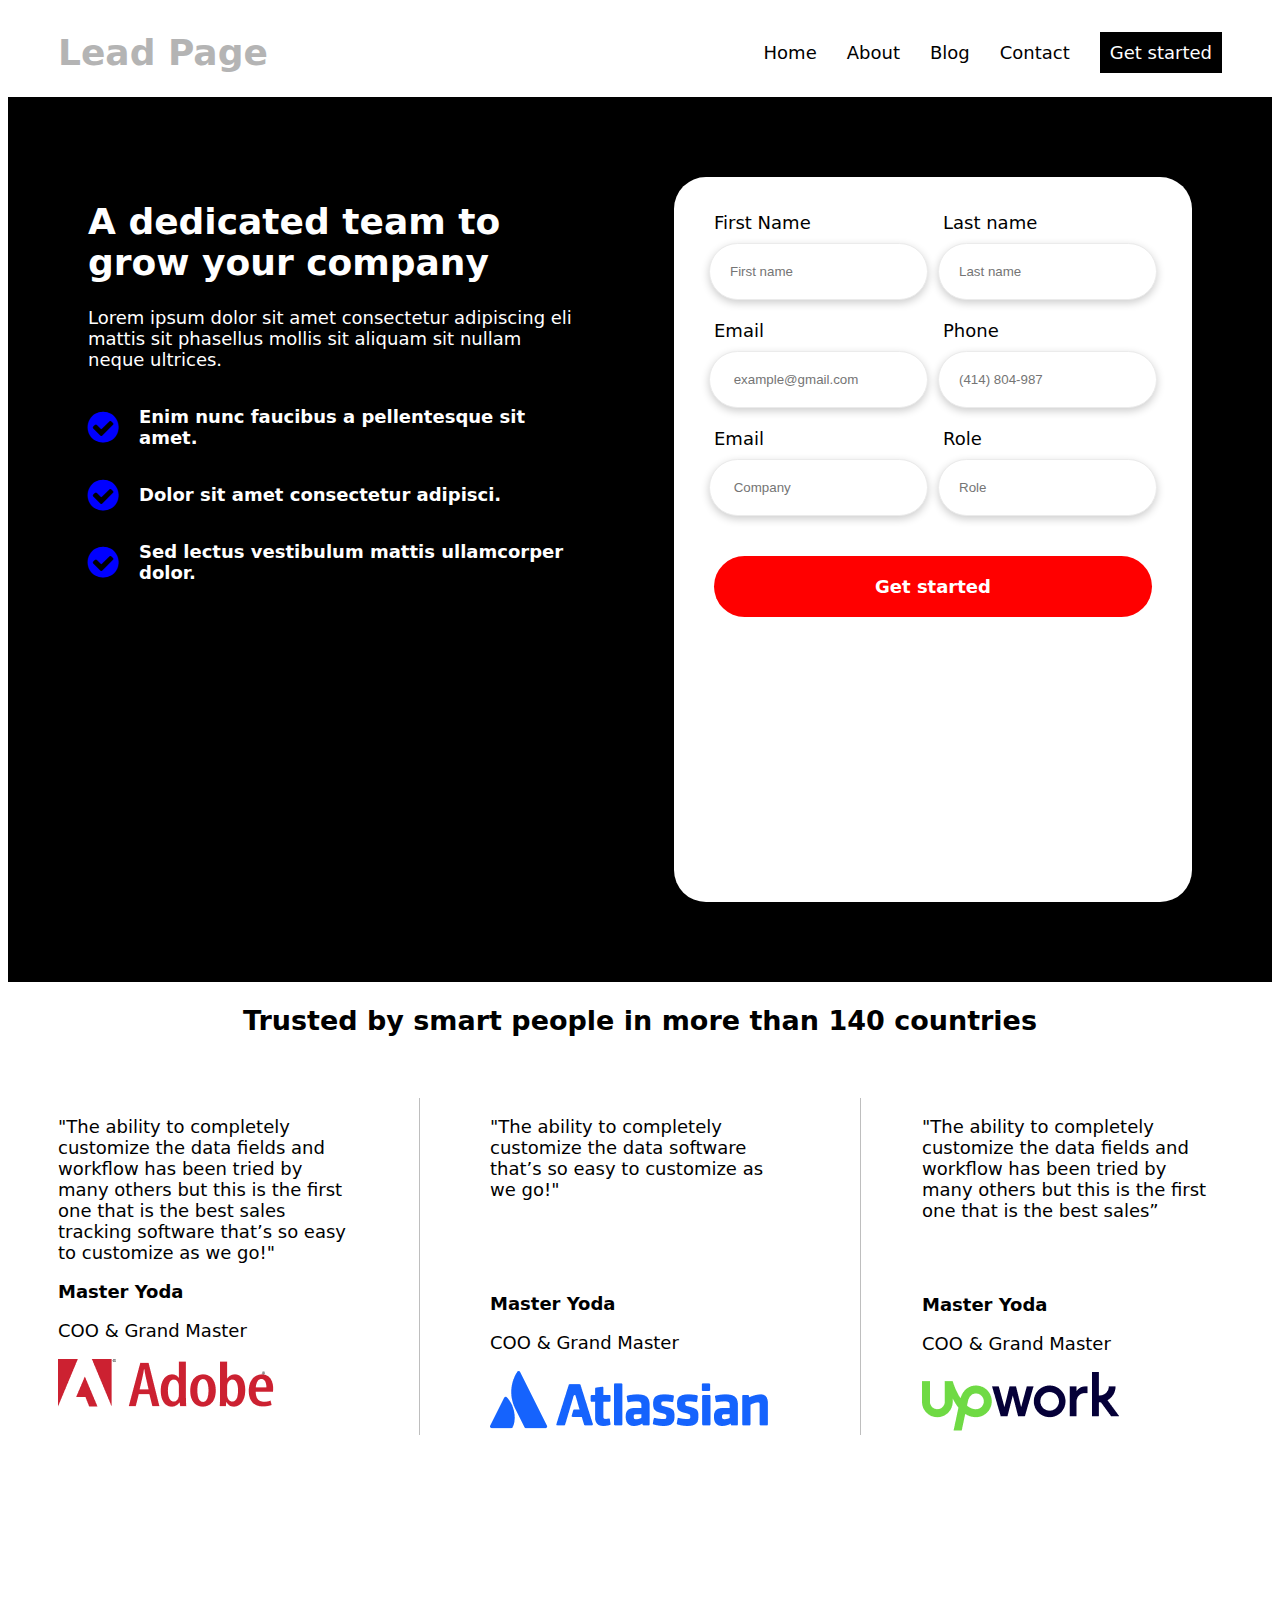
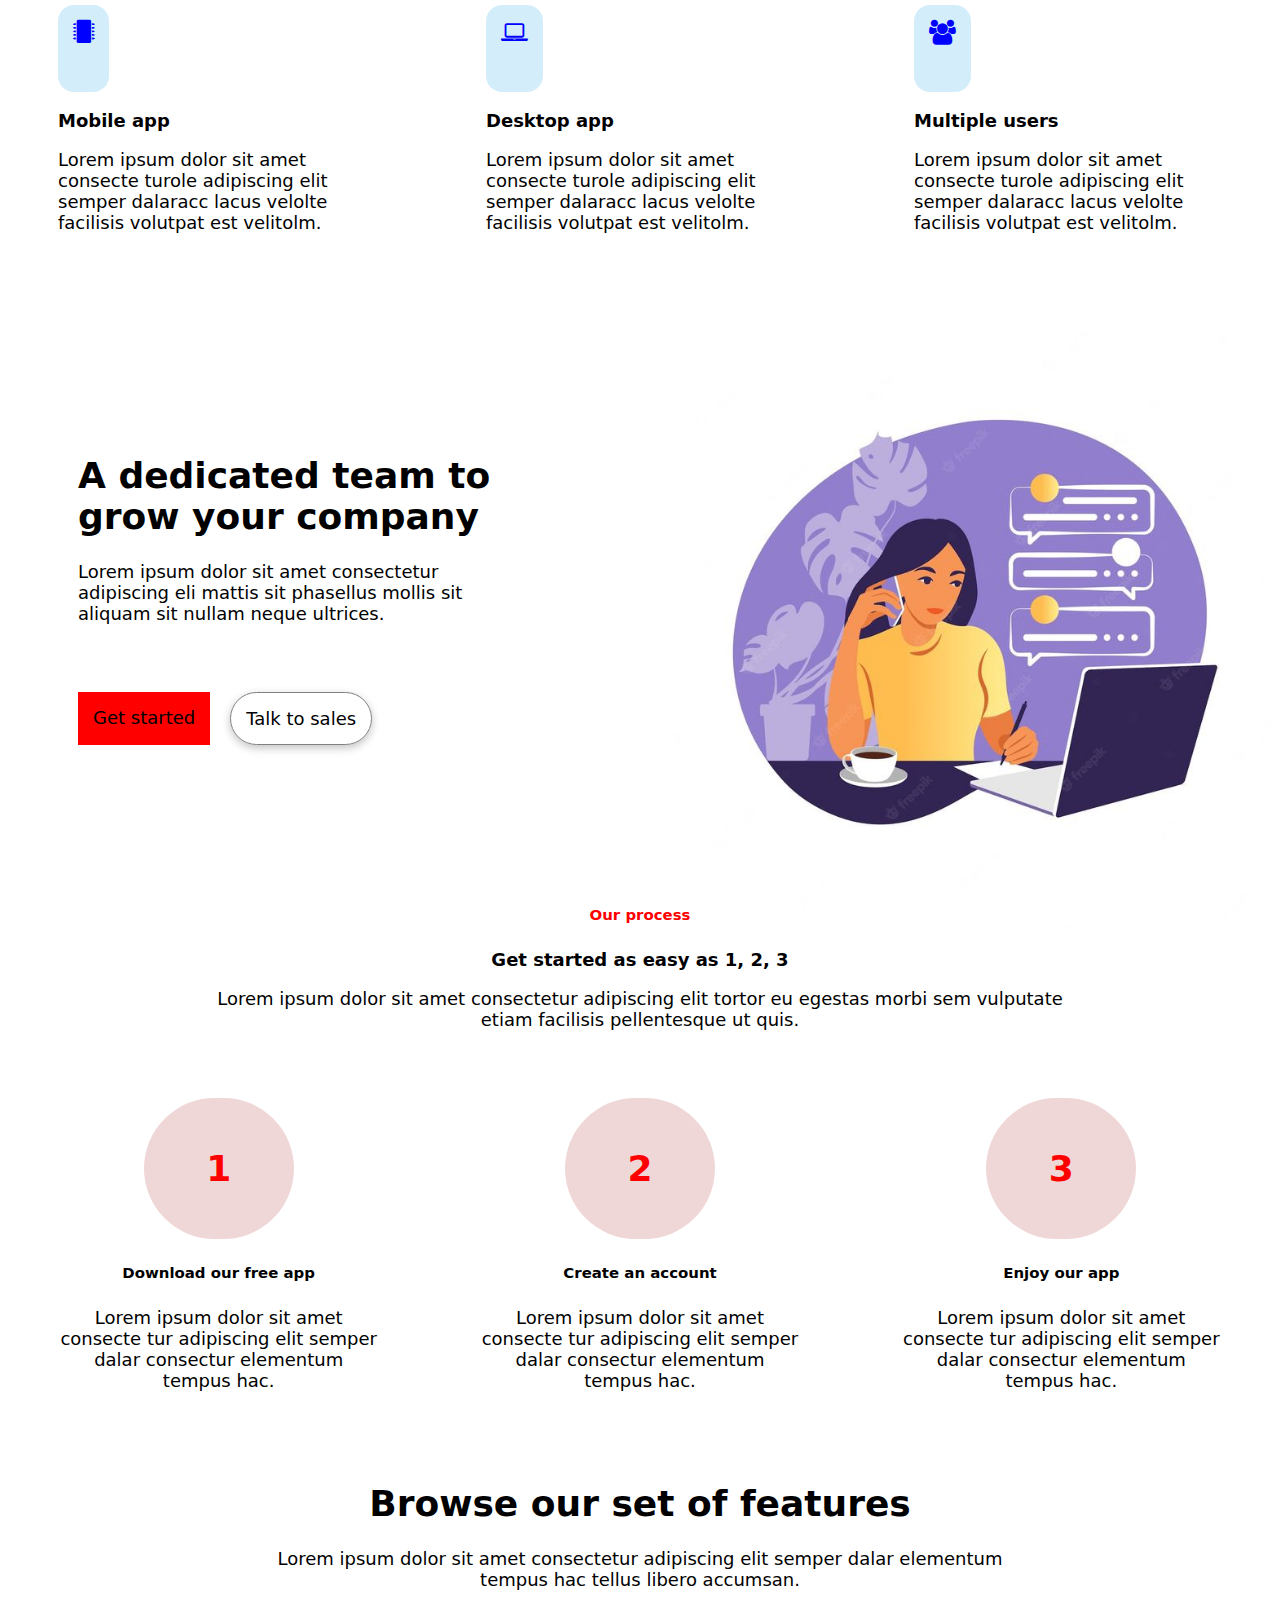
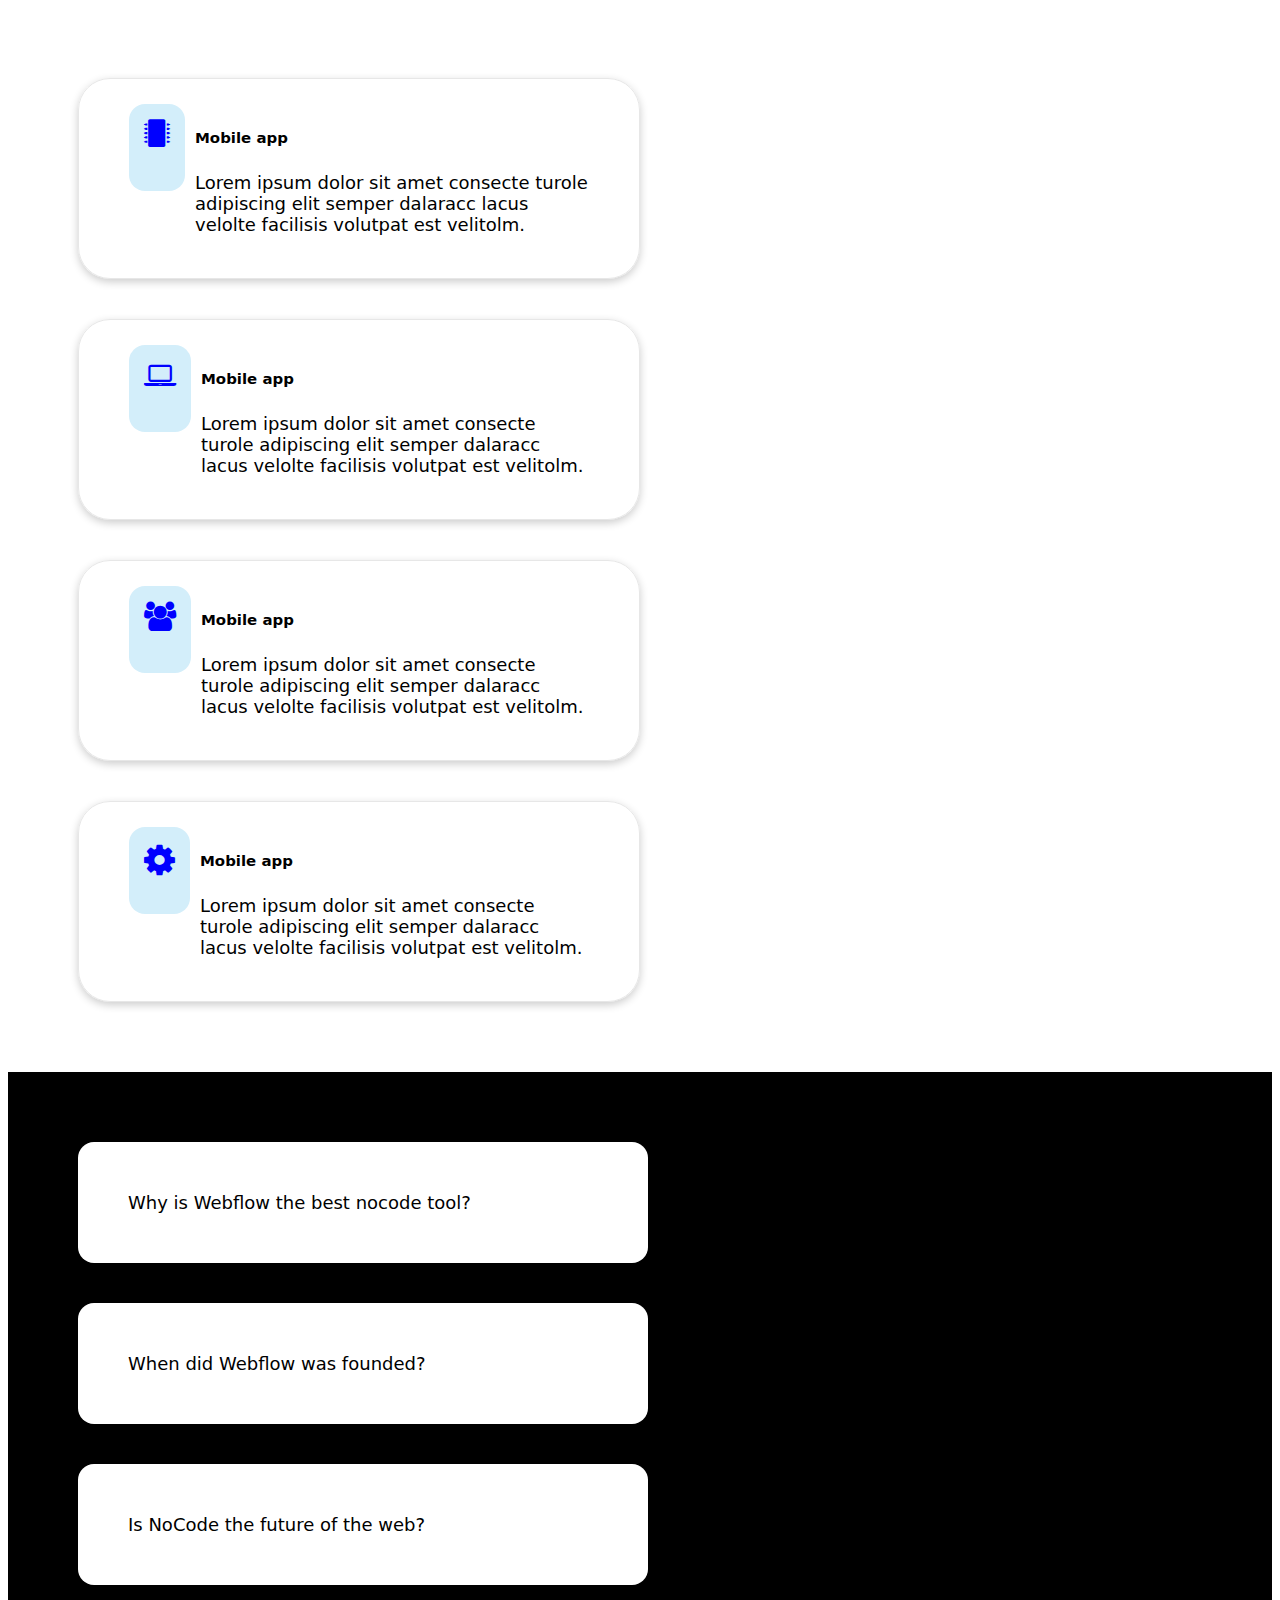
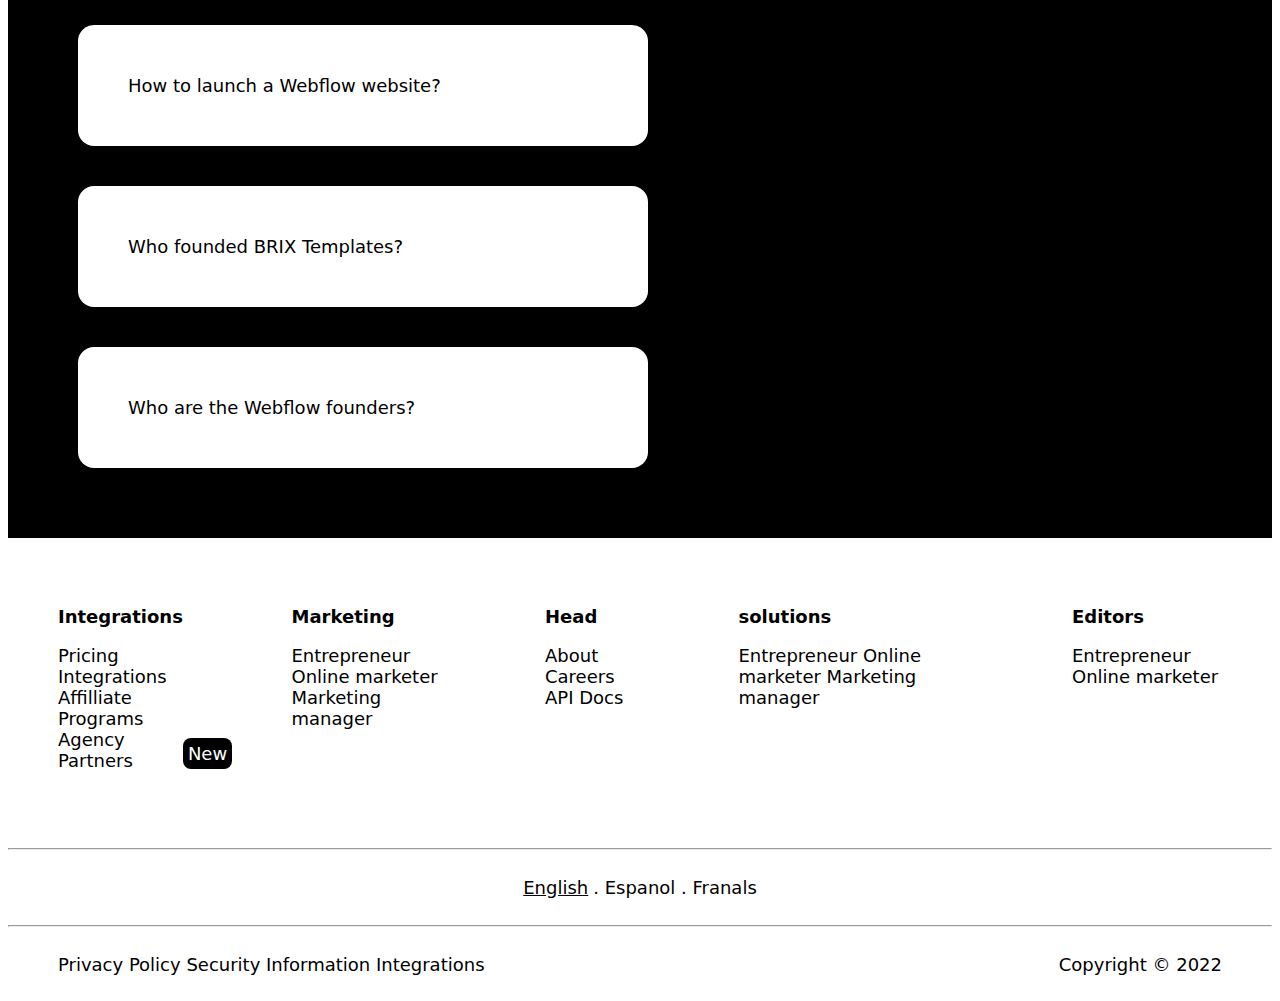
<file: Website/index.html>
<!DOCTYPE html>
<html lang="en">
<head>
    <meta charset="UTF-8">
    <meta name="viewport" content="width=device-width, initial-scale=1.0">
    <title>Document</title>
    <link rel="stylesheet" href="./css/style.css">
    <link rel="stylesheet" href="https://cdnjs.cloudflare.com/ajax/libs/font-awesome/4.7.0/css/font-awesome.min.css">
</head>
<body>
    <header class="header-link">
        <h1 style="color: rgb(180, 180, 180);">Lead Page</h1>
        <div class="link-header">
            <ul>
                <li> <a href="">Home</a></li>
                <li> <a href="">About</a></li>
                <li> <a href="">Blog</a></li>
                <li> <a href="">Contact</a></li>
            </ul> 
        <div class="Get-started">Get started</div>
        </div>
    </header>
    <main>
        <div class="black-information">
            <div class="main-card-dedicated">
                <div>
                    <h1>A dedicated team to grow your company</h1>
                    <p>Lorem ipsum dolor sit amet consectetur adipiscing eli mattis sit phasellus mollis sit aliquam sit nullam neque ultrices.</p>
                </div>
                <div class="main-card-dedicated-icon">
                    <div class="dedicated-icon"> <i class="fa fa-check-circle" style="font-size:36px; color:blue"></i><p><b>Enim nunc faucibus a pellentesque sit amet.</b></p></div>
                    <div class="dedicated-icon"> <i class="fa fa-check-circle" style="font-size:36px; color:blue"></i><p><b>Dolor sit amet consectetur adipisci.</b></p></div>
                    <div class="dedicated-icon"> <i class="fa fa-check-circle" style="font-size:36px; color:blue"></i><p><b>Sed lectus vestibulum mattis ullamcorper dolor.</b></p></div>
                    
                </div>
            </div>
            <div class="main-card-form">
                <div class="name">
                    <div class="First-name">
                        <label >First Name</label>
                        <input type="text" placeholder="First name" required>
                    </div>
                    <div class="Last-name">
                        <label >Last name</label>
                        <input type="text" placeholder="Last name " required >
                    </div>
                </div>
                <div class="email-phone">
                    <div class="email">
                        <label >Email</label>
                        <input type="email" placeholder=" example@gmail.com" required >
                    </div>
                    <div class="Phone">
                        <label >Phone</label>
                        <input type="tel" placeholder="(414) 804-987 " required >
                    </div>
                </div>
                <div class="email-phone">
                    <div class="email">
                        <label >Email</label>
                        <input type="email" placeholder=" Company" required >
                    </div>
                    <div class="Phone">
                        <label >Role</label>
                        <input type="tel" placeholder="Role" required >
                    </div>
                </div>
                <div class="Get"><b>Get started</b></div>
            </div>
        </div>
        <div class="Trusted ">
            <h2 class="Trusted-header">Trusted by smart people in more than 140 countries</h2>
            <div class="card-header">
                <div class="card-right">
                    <p>"The ability to completely customize the data fields and workflow has been tried by many others but this is the first one that is the best sales tracking software that’s so easy to customize as we go!"</p>
                    <p><b>Master Yoda</b></p>
                    <p>COO & Grand Master</p>
                    <img src="./image/red.png" alt="logo">
                </div>
                <div class="card-center">
                    <p>"The ability to completely customize the data software that’s so easy to customize as we go!"</p>
                    <div class="Master-Yoda"><b>Master Yoda</b>
                        <p>COO & Grand Master</p>
                    </div>
                    <img src="./image/blue.png" alt="logo">
                </div>
                <div class="card-left">
                    <p>"The ability to completely customize the data fields and workflow has been tried by many others but this is the first one that is the best sales”</p>
                    <div class="Master "><b>Master Yoda</b>
                        <p>COO & Grand Master</p>
                    </div>
                    <img src="./image/green.png" alt="logo">
                </div>
            </div>
            <div class="card-footer-header">
                <div class="card-footer-right">
                    <i class="fa fa-microchip" style="font-size:25px;color:blue"></i>
                    <p><b>Mobile app</b></p>
                    <p>Lorem ipsum dolor sit amet consecte turole adipiscing elit semper dalaracc lacus velolte facilisis volutpat est velitolm.</p>
                </div>
                <div class="card-footer-right">
                    <i class="fa fa-laptop" style="font-size:25px;color:blue"></i>
                    <p><b>Desktop app</b></p>
                    <p>Lorem ipsum dolor sit amet consecte turole adipiscing elit semper dalaracc lacus velolte facilisis volutpat est velitolm.</p>
                </div>
                <div class="card-footer-right">
                    <i class="fa fa-users" style="font-size:25px;color:blue"></i>
                    <p><b>Multiple users</b></p>
                    <p>Lorem ipsum dolor sit amet consecte turole adipiscing elit semper dalaracc lacus velolte facilisis volutpat est velitolm.</p>
                </div>
            </div>
        </div>
        <div class="main-card-dedicated-footer">
            <div class="dedicated-right">
                <h1>A dedicated team to grow your company</h1>
                <p>Lorem ipsum dolor sit amet consectetur adipiscing eli mattis sit phasellus mollis sit aliquam sit nullam neque ultrices.</p>
                <div class="get-right-left">
                    <div class="Get-a ">Get started</div>
                    <div class="Get-b">Talk to sales</div>
                </div>
            </div>
            <img class="girl " src="./image/girl.png" alt="">
        </div>
        <div class="Our process">
            <h5 style="color: red;">Our process</h5>
            <p><b>Get started as easy as 1, 2, 3</b></p>
            <p>Lorem ipsum dolor sit amet consectetur adipiscing elit tortor eu egestas morbi sem vulputate <br> etiam facilisis pellentesque ut quis.</p>
        </div>
        <div class="number">
            <div class="number-right">
                <h1 class="num-1">1</h1>
                <h5>Download our free app</h5>
                <p>Lorem ipsum dolor sit amet consecte tur adipiscing elit semper dalar consectur elementum tempus hac.</p>
            </div>
            <div class="number-center">
                <h1 class="num-2">2</h1>
                <h5>Create an account</h5>
                <p>Lorem ipsum dolor sit amet consecte tur adipiscing elit semper dalar consectur elementum tempus hac.</p>
            </div>
            <div class="number-left">
                <h1 class="num-3">3</h1>
                <h5>Enjoy our app</h5>
                <p>Lorem ipsum dolor sit amet consecte tur adipiscing elit semper dalar consectur elementum tempus hac.</p>
            </div>
        </div>
        <div class="Browse">
            <h1>Browse our set of features</h1>
            <p>Lorem ipsum dolor sit amet consectetur adipiscing elit semper dalar elementum <br> tempus hac tellus libero accumsan.</p>
        </div> 
        <div class="card">
            <div class="card-inf-1">
                    <i class="fa fa-microchip" style="font-size:30px;color:blue"></i>
                    <div>
                        <h5> Mobile app</h5>
                        <p>Lorem ipsum dolor sit amet consecte turole adipiscing elit semper dalaracc lacus velolte facilisis volutpat est velitolm.</p>
                    </div>
            </div>
            <div class="card-inf-1">
                <i class="fa fa-laptop" style="font-size:30px;color:blue"></i>
                <div>
                    <h5>Mobile app</h5>
                    <p>Lorem ipsum dolor sit amet consecte turole adipiscing elit semper dalaracc lacus velolte facilisis volutpat est velitolm.</p>
                </div>
            </div>
            <div class="card-inf-1">
                <i class="fa fa-users " style="font-size:30px;color:blue"></i>
                <div>
                    <h5>Mobile app</h5>
                    <p>Lorem ipsum dolor sit amet consecte turole adipiscing elit semper dalaracc lacus velolte facilisis volutpat est velitolm.</p>
                </div>
            </div>
            <div class="card-inf-1">
                <i class="fa fa-cog" style="font-size:36px; color: blue;"></i>
                <div>
                    <h5>Mobile app</h5>
                    <p>Lorem ipsum dolor sit amet consecte turole adipiscing elit semper dalaracc lacus velolte facilisis volutpat est velitolm.</p>
                </div>
            </div>
        </div>
    </main>
    <footer>
        <aside class="footer-black">
            <details class="card-footer">
                <summary>Why is Webflow the best nocode tool?</summary>
                <p>Ut enim ad minim veniam quis nostrud exercitation ullamco laboris nisi ut aliquip ex ea commodo consequat aute irure dolor</p>
            </details>
            <details class="card-footer">
                <summary>When did Webflow was founded?</summary>
                <p>Ut enim ad minim veniam quis nostrud exercitation ullamco laboris nisi ut aliquip ex ea commodo consequat aute irure dolor</p>
            </details>
            <details class="card-footer">
                <summary>Is NoCode the future of the web?</summary>
                <p>Ut enim ad minim veniam quis nostrud exercitation ullamco laboris nisi ut aliquip ex ea commodo consequat aute irure dolor</p>
            </details>
            <details class="card-footer">
                <summary>How to launch a Webflow website?</summary>
                <p>Ut enim ad minim veniam quis nostrud exercitation ullamco laboris nisi ut aliquip ex ea commodo consequat aute irure dolor</p>
            </details>
            <details class="card-footer">
                <summary>Who founded BRIX Templates?</summary>
                <p>Ut enim ad minim veniam quis nostrud exercitation ullamco laboris nisi ut aliquip ex ea commodo consequat aute irure dolor</p>
            </details>
            <details class="card-footer">
                <summary>Who are the Webflow founders?</summary>
                <p>Ut enim ad minim veniam quis nostrud exercitation ullamco laboris nisi ut aliquip ex ea commodo consequat aute irure dolor</p>
            </details>
        </aside>
        <div class="footer-white">
            <div class="footer-white-card-1">
                <div>
                    <p><b>Integrations</b></p>
                    <p>Pricing Integrations Affilliate Programs Agency Partners</p>
                </div>
                <div class="new">New</div>
                
            </div>
            <div class="footer-white-card-2">
                <p><b>Marketing</b></p>
                <p>Entrepreneur Online marketer Marketing manager</p>
            </div>
            <div class="footer-white-card-3">
                <p><b>Head</b></p>
                <p>About Careers API Docs</p>
            </div>
            <div class="footer-white-card-4">
                <p><b>solutions</b></p>
                <p>Entrepreneur Online marketer Marketing manager</p>
            </div>
            <div class="footer-white-card-5">
                <p><b>Editors</b></p>
                <p>Entrepreneur Online marketer</p>
            </div>
        </div>
    </footer>
    <hr>
        <div class="language"> <u ><p>English </p></u><p>. Espanol . Franals</p></div>
    <hr>
    <div class="footer-footer">
        <p>Privacy Policy Security Information Integrations</p>
        <p>Copyright © 2022</p>
    </div>

</body>
</html>
</file>
<file: Website/css/style.css>
body{
    font-size: 18px;
    font-family: system-ui, -apple-system, BlinkMacSystemFont, 'Segoe UI', Roboto, Oxygen, Ubuntu, Cantarell, 'Open Sans', 'Helvetica Neue', sans-serif;
}
.header-link{
    display: flex;
    justify-content: space-between;
    align-items: center;
    padding: 0px 50px;
}
.link-header{
    display: flex;
    gap: 30px;
    align-items: center;
}

ul li a{
    color: black;
}

a{
    text-decoration: none;
}
ul{
    display: flex;
    gap: 30px;
}
li{
    list-style: none;
}

.Get-started{
    padding: 10px;
    background-color: black;
    color: white;
    align-items: center;
}
.Get-started:hover{
    box-shadow: rgba(0, 0, 0, 1) 0px 3px 8px;
    padding: 10px;
    margin-bottom: 10px;
}

.black-information{
    background-color: black;
    color: white;
    padding: 80px;
    display: flex; 
    gap: 100px;
    justify-content: space-between;
}
.main-card-dedicated{
    width: 600px;
}
.dedicated-icon{
   display: flex;
   align-items: center;
   gap: 20px;
}
.main-card-form{
    background-color: rgb(255, 255, 255);
    padding: 25px;
    width: 500px;
    border-radius: 32px;
    height: 75vh;   
}
.main-card-form input{
    padding: 20px ;
    border-radius: 30px;
    box-shadow: rgba(0, 0, 0, 0.20) 0px 3px 8px;
    border: solid rgb(235, 235, 235) 0.1px;
    width: auto;
    margin-top: 10px;
}
label{
    color: black;
    padding:0px 5px ;
}

input{
    border-radius: 16px;
    border: solid rgb(235, 235, 235) 0.1px;
    width: auto;
    
}
input:hover{
    border: solid 0.1px blue;
}
.name,
.email-phone,
.company-role{
    padding: 10px;
    display: flex;
    gap: 10px;
    

}
.Get{
    color: white;
    background-color: red;
    padding: 20px;
    border-radius: 32px;
    width: auto;
    margin:30px 15px;
    text-align: center;
}
.Get:hover{
    background-color: rgb(0, 0, 0);
}
.Get-b{
    box-shadow: rgba(0, 0, 0, 0.24) 0px 3px 8px;
    border: solid white;
}
.Trusted-header{
    text-align: center;
}
.card-header{
    display: 50px;
    display: flex;
    justify-content: space-between;

}

.card-right{
    padding:0px 50px;
    width: 300px;
    margin: 40px 0px;
}
.card-center{
    margin: 40px 0px;
    padding:0px 70px ;
    width: 300px;
    border-left: solid rgb(190, 190, 190) 0.1px;
    border-right: solid rgb(190, 190, 190) 0.1px;
}
.card-left{
    margin: 40px 0px;
    padding:0px 50px;
    width: 300px;
}
.Master-Yoda{
    padding: 75px 0px 0px ;
}
.Master {
    padding: 55px 0px 0px;
}
.card-footer{
    padding:100px 50px;
    display: flex;
    gap: 60px;
}
.main-card-dedicated-footer{
    padding: 0px 0px 0px 50px;
    display: flex;
    gap: 150px;
   
    
}
.dedicated-right{
    width: 600px;
    padding: 50px 20px;
}
.girl{
    margin: -50px 0px;
    width: 600px;
}

.Get-a{
    background-color: red;
    padding: 15px;
}

.Get-b{
    padding: 15px;
    border: solid gray 0.1px;
    border-radius: 32px;
}
.get-right-left{
    padding: 50px 0px;
    display: flex;
    gap: 20px;
}
.Our {
    text-align: center;
}
.number{
    display: flex;
    justify-content: space-between;
    
}
.number-right{
    padding: 50px;
    width: 350px;
    text-align: center;
}
.number-center{
    padding: 50px ;
    width: 350px;
    text-align: center;
}
.number-left{
    padding: 50px ;
    width: 350px;
    text-align: center;
}
.num-1{
    padding: 50px;
    width: 50px;
    background-color: rgb(240, 215, 215);
    border-radius: 180px;
    text-align: center;
    color: red;
    margin: auto;
}
.num-2{
    padding: 50px;
    width: 50px;
    background-color: rgb(240, 215, 215);
    border-radius: 180px;
    text-align: center;
    color: red;
    margin: auto;
}
.num-3{
    padding: 50px;
    width: 50px;
    background-color: rgb(240, 215, 215);
    border-radius: 180px;
    text-align: center;
    color: red;
    margin: auto;
}
.Browse{
    text-align: center;
}
.card{
    display: flex;
    flex-wrap: wrap;
    padding: 50px;
}


.card-inf-1,
.card-inf-2,
.card-inf-3,
.card-inf-4{
    padding: 25px 50px;
    width: 460px;
    border: solid 0.1px rgb(231, 231, 231);
    border-radius: 32px;
    margin: 20px;
    box-shadow: rgba(0, 0, 0, 0.20) 0px 3px 8px;
    
}



.card-inf-1{
    display: flex;
    gap: 10px;
}
.card-footer-header{
   
    gap: 20px;
    display: flex;
    justify-content: space-between;
}
.card-footer-right{
    animation: moveup 2.5s linear forwards;
    padding:130px 50px;
}
.fa-microchip{
    padding: 15px 15px 0px;
    background-color: rgb(211, 238, 250);
    border-radius: 16px;
    height: 8vh;
}
.fa-laptop{
    padding: 15px 15px 0px;
    background-color: rgb(211, 238, 250);
    border-radius: 16px;
    height: 8vh;
}
.fa-users{
    padding: 15px 15px 0px;
    background-color: rgb(211, 238, 250);
    border-radius: 16px;
    height: 8vh;
}
.fa-cog{
    padding: 15px 15px 0px;
    background-color: rgb(211, 238, 250);
    border-radius: 16px;
    height: 8vh;
 
}
.card-footer{
    width: 470px;
    padding: 50px;
    background-color: rgb(255, 255, 255);
    margin: 20px;
    justify-content: space-between;
    border-radius: 16px;
}
.card-footer:hover{
    background-color: rgb(212, 225, 241);
    
}

.footer-black{
    padding: 50px;
    background-color: black;
    flex-wrap: wrap;
    display: flex;
    
}

.footer-white{
    display: flex;
    padding: 50px;
    justify-content: space-between;
}
.footer-white-card-1{
    width: 130px;
    display: flex;
    align-items: end;
}
.footer-white-card-2{
    width: 150px;
}
.footer-white-card-3{
    width: 90px;
}
.footer-white-card-4{
    width: 230px;
}
.footer-white-card-5{
    width: 150px;
}
.language{
    display: flex;
    justify-content: center;
    gap: 5px;
}
.footer-footer{
    padding: 0px 50px;
    display: flex;
    justify-content: space-between;
}
.new{
    background-color: black;
    color: white;
    border-radius: 8px;
    padding: 5px;
    display: flex;
    margin-bottom: 20px;
    
}

summary {
    list-style: none;
    cursor: pointer;
   
  
    
}
.Plus{
    display: flex;
    justify-content: end;
}
</file>
